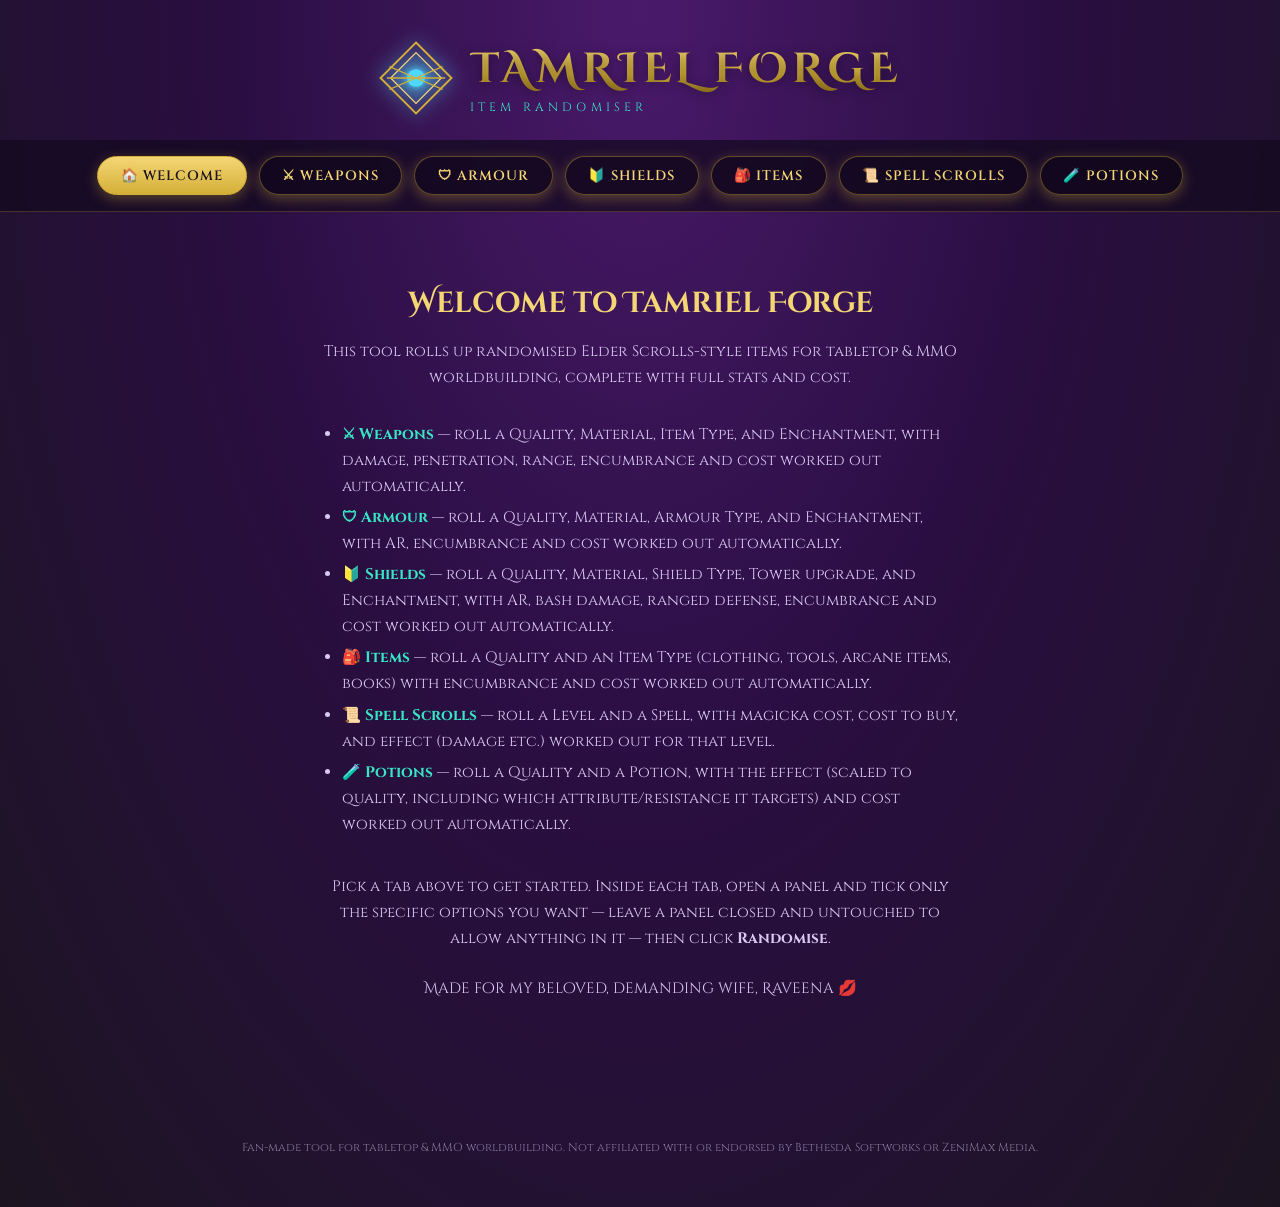
<file: index.html>
<!DOCTYPE html>
<html lang="en">
<head>
<meta charset="UTF-8" />
<meta name="viewport" content="width=device-width, initial-scale=1.0" />
<title>Item Randomiser | Tamriel Forge</title>
<meta name="description" content="Generate randomised weapons with full stats and cost from quality, material and item-type tables." />
<link rel="icon" href="data:image/svg+xml,<svg xmlns=%22http://www.w3.org/2000/svg%22 viewBox=%220 0 100 100%22><text y=%22.9em%22 font-size=%2290%22>💎</text></svg>">
<link rel="preconnect" href="https://fonts.googleapis.com">
<link rel="preconnect" href="https://fonts.gstatic.com" crossorigin>
<link href="https://fonts.googleapis.com/css2?family=Cinzel+Decorative:wght@700;900&family=Cinzel:wght@400;600&display=swap" rel="stylesheet">
<link rel="stylesheet" href="styles.css" />
</head>
<body>

<div class="magic-bg"></div>

<header class="site-header">
  <div class="logo-wrap">
    <svg class="emblem" viewBox="0 0 120 120" aria-hidden="true">
      <polygon points="60,4 116,60 60,116 4,60" class="emblem-outer"/>
      <polygon points="60,20 100,60 60,100 20,60" class="emblem-inner"/>
      <circle cx="60" cy="60" r="14" class="emblem-core"/>
      <path class="emblem-wing left" d="M60,60 L18,42 M60,60 L14,60 M60,60 L18,78"/>
      <path class="emblem-wing right" d="M60,60 L102,42 M60,60 L106,60 M60,60 L102,78"/>
    </svg>
    <div class="wordmark">
      <h1>TAMRIEL FORGE</h1>
      <p class="subtitle">Item Randomiser</p>
    </div>
  </div>
</header>

<nav class="tabs" role="tablist">
  <button class="tab-btn active" type="button" data-tab="welcome" role="tab" aria-selected="true">🏠 Welcome</button>
  <button class="tab-btn" type="button" data-tab="weapons" role="tab" aria-selected="false">⚔ Weapons</button>
  <button class="tab-btn" type="button" data-tab="armour" role="tab" aria-selected="false">🛡 Armour</button>
  <button class="tab-btn" type="button" data-tab="shields" role="tab" aria-selected="false">🔰 Shields</button>
  <button class="tab-btn" type="button" data-tab="items" role="tab" aria-selected="false">🎒 Items</button>
  <button class="tab-btn" type="button" data-tab="scrolls" role="tab" aria-selected="false">📜 Spell Scrolls</button>
  <button class="tab-btn" type="button" data-tab="potions" role="tab" aria-selected="false">🧪 Potions</button>
</nav>

<main>
  <section class="tab-panel active" id="tab-welcome">
  <div class="welcome">
    <h2>Welcome to Tamriel Forge</h2>
    <p>This tool rolls up randomised Elder Scrolls-style items for tabletop &amp; MMO worldbuilding, complete with full stats and cost.</p>
    <ul class="intro">
      <li><strong>⚔ Weapons</strong> — roll a Quality, Material, Item Type, and Enchantment, with damage, penetration, range, encumbrance and cost worked out automatically.</li>
      <li><strong>🛡 Armour</strong> — roll a Quality, Material, Armour Type, and Enchantment, with AR, encumbrance and cost worked out automatically.</li>
      <li><strong>🔰 Shields</strong> — roll a Quality, Material, Shield Type, Tower upgrade, and Enchantment, with AR, bash damage, ranged defense, encumbrance and cost worked out automatically.</li>
      <li><strong>🎒 Items</strong> — roll a Quality and an Item Type (clothing, tools, arcane items, books) with encumbrance and cost worked out automatically.</li>
      <li><strong>📜 Spell Scrolls</strong> — roll a Level and a Spell, with magicka cost, cost to buy, and effect (damage etc.) worked out for that level.</li>
      <li><strong>🧪 Potions</strong> — roll a Quality and a Potion, with the effect (scaled to quality, including which attribute/resistance it targets) and cost worked out automatically.</li>
    </ul>
    <p>Pick a tab above to get started. Inside each tab, open a panel and tick only the specific options you want — leave a panel closed and untouched to allow anything in it — then click <strong>Randomise</strong>.</p>
    <p class="dedication">Made for my beloved, demanding wife, Raveena 💋</p>
  </div>
  </section>

  <section class="tab-panel" id="tab-weapons">
  <details class="panel" id="panel-quality">
    <summary><h2>Quality</h2></summary>
    <div class="chip-grid" id="quality-options"></div>
  </details>

  <details class="panel" id="panel-material">
    <summary><h2>Material</h2></summary>
    <div class="chip-grid" id="material-options"></div>
  </details>

  <details class="panel" id="panel-enchant">
    <summary><h2>Enchantment</h2></summary>
    <div class="chip-grid" id="enchant-options">
      <label class="chip"><input type="checkbox" value="Mundane" /> Mundane</label>
      <label class="chip"><input type="checkbox" value="Enchanted" /> Enchanted</label>
    </div>
  </details>

  <details class="panel" id="panel-items">
    <summary><h2>Item Type</h2></summary>
    <input type="search" id="item-search" placeholder="Filter items by name..." class="item-search" />
    <div id="item-groups"></div>
  </details>

  <div class="controls">
    <button id="randomise-btn" type="button">⚒ Randomise</button>
    <button id="copy-btn" type="button" class="secondary">Copy</button>
  </div>

  <section class="output-wrap">
    <label>Result</label>
    <div id="output" class="output-box" role="status" aria-live="polite">
      <p class="placeholder">Your item awaits the forge...</p>
    </div>
  </section>

  <p class="hint" id="hint" aria-live="polite"></p>
  </section>

  <section class="tab-panel" id="tab-armour">
  <details class="panel" id="panel-armour-quality">
    <summary><h2>Quality</h2></summary>
    <div class="chip-grid" id="armour-quality-options"></div>
  </details>

  <details class="panel" id="panel-armour-material">
    <summary><h2>Material</h2></summary>
    <div class="chip-grid" id="armour-material-options"></div>
  </details>

  <details class="panel" id="panel-armour-enchant">
    <summary><h2>Enchantment</h2></summary>
    <div class="chip-grid" id="armour-enchant-options">
      <label class="chip"><input type="checkbox" value="Mundane" /> Mundane</label>
      <label class="chip"><input type="checkbox" value="Enchanted" /> Enchanted</label>
    </div>
  </details>

  <details class="panel" id="panel-armour-types">
    <summary><h2>Armour Type</h2></summary>
    <input type="search" id="armour-search" placeholder="Filter armour by name..." class="item-search" />
    <div id="armour-groups"></div>
  </details>

  <details class="panel" id="panel-armour-location">
    <summary><h2>Body Location</h2></summary>
    <div class="chip-grid" id="armour-location-options"></div>
  </details>

  <div class="controls">
    <button id="armour-randomise-btn" type="button">🛡 Randomise</button>
    <button id="armour-copy-btn" type="button" class="secondary">Copy</button>
  </div>

  <section class="output-wrap">
    <label>Result</label>
    <div id="armour-output" class="output-box" role="status" aria-live="polite">
      <p class="placeholder">Your armour awaits the forge...</p>
    </div>
  </section>

  <p class="hint" id="armour-hint" aria-live="polite"></p>
  </section>

  <section class="tab-panel" id="tab-shields">
  <details class="panel" id="panel-shield-quality">
    <summary><h2>Quality</h2></summary>
    <div class="chip-grid" id="shield-quality-options"></div>
  </details>

  <details class="panel" id="panel-shield-material">
    <summary><h2>Material</h2></summary>
    <div class="chip-grid" id="shield-material-options"></div>
  </details>

  <details class="panel" id="panel-shield-type">
    <summary><h2>Shield Type</h2></summary>
    <div class="chip-grid" id="shield-type-options"></div>
  </details>

  <details class="panel" id="panel-shield-tower">
    <summary><h2>Tower Upgrade</h2></summary>
    <div class="chip-grid" id="shield-tower-options">
      <label class="chip"><input type="checkbox" value="Standard" /> Standard</label>
      <label class="chip"><input type="checkbox" value="Tower" /> Tower</label>
    </div>
  </details>

  <details class="panel" id="panel-shield-enchant">
    <summary><h2>Enchantment</h2></summary>
    <div class="chip-grid" id="shield-enchant-options">
      <label class="chip"><input type="checkbox" value="Mundane" /> Mundane</label>
      <label class="chip"><input type="checkbox" value="Enchanted" /> Enchanted</label>
    </div>
  </details>

  <div class="controls">
    <button id="shield-randomise-btn" type="button">🔰 Randomise</button>
    <button id="shield-copy-btn" type="button" class="secondary">Copy</button>
  </div>

  <section class="output-wrap">
    <label>Result</label>
    <div id="shield-output" class="output-box" role="status" aria-live="polite">
      <p class="placeholder">Your shield awaits the forge...</p>
    </div>
  </section>

  <p class="hint" id="shield-hint" aria-live="polite"></p>
  </section>

  <section class="tab-panel" id="tab-items">
  <details class="panel" id="panel-item-quality">
    <summary><h2>Quality</h2></summary>
    <div class="chip-grid" id="item-quality-options"></div>
  </details>

  <details class="panel" id="panel-item-types">
    <summary><h2>Item Type</h2></summary>
    <input type="search" id="misc-item-search" placeholder="Filter items by name..." class="item-search" />
    <div id="misc-item-groups"></div>
  </details>

  <div class="controls">
    <button id="item-randomise-btn" type="button">🎒 Randomise</button>
    <button id="item-copy-btn" type="button" class="secondary">Copy</button>
  </div>

  <section class="output-wrap">
    <label>Result</label>
    <div id="item-output" class="output-box" role="status" aria-live="polite">
      <p class="placeholder">Your item awaits discovery...</p>
    </div>
  </section>

  <p class="hint" id="item-hint" aria-live="polite"></p>
  </section>

  <section class="tab-panel" id="tab-scrolls">
  <details class="panel" id="panel-level">
    <summary><h2>Level</h2></summary>
    <div class="chip-grid" id="level-options"></div>
  </details>

  <details class="panel" id="panel-spells">
    <summary><h2>Spell</h2></summary>
    <input type="search" id="spell-search" placeholder="Filter spells by name..." class="item-search" />
    <div id="spell-groups"></div>
  </details>

  <div class="controls">
    <button id="scroll-randomise-btn" type="button">📜 Randomise</button>
    <button id="scroll-copy-btn" type="button" class="secondary">Copy</button>
  </div>

  <section class="output-wrap">
    <label>Result</label>
    <div id="scroll-output" class="output-box" role="status" aria-live="polite">
      <p class="placeholder">Your scroll awaits inscription...</p>
    </div>
  </section>

  <p class="hint" id="scroll-hint" aria-live="polite"></p>
  </section>

  <section class="tab-panel" id="tab-potions">
  <details class="panel" id="panel-potion-quality">
    <summary><h2>Quality</h2></summary>
    <div class="chip-grid" id="potion-quality-options"></div>
  </details>

  <details class="panel" id="panel-potion-type">
    <summary><h2>Potion</h2></summary>
    <input type="search" id="potion-search" placeholder="Filter potions by name..." class="item-search" />
    <div class="chip-grid" id="potion-options"></div>
  </details>

  <div class="controls">
    <button id="potion-randomise-btn" type="button">🧪 Randomise</button>
    <button id="potion-copy-btn" type="button" class="secondary">Copy</button>
  </div>

  <section class="output-wrap">
    <label>Result</label>
    <div id="potion-output" class="output-box" role="status" aria-live="polite">
      <p class="placeholder">Your potion awaits the cauldron...</p>
    </div>
  </section>

  <p class="hint" id="potion-hint" aria-live="polite"></p>
  </section>
</main>

<footer>
  <p>Fan-made tool for tabletop &amp; MMO worldbuilding. Not affiliated with or endorsed by Bethesda Softworks or ZeniMax Media.</p>
</footer>

<script src="data.js"></script>
<script src="script.js"></script>
</body>
</html>
</file>
<file: styles.css>
:root {
  --gold: #d4af37;
  --gold-bright: #f4d675;
  --purple-deep: #2a0e42;
  --purple-mid: #4a1a6b;
  --magic-blue: #4fd8ff;
  --magic-teal: #38e6c5;
  --ember: #ff7a3d;
  --parchment: #f1e3c6;
  --ink: #1b1420;
}

* { box-sizing: border-box; }

html, body {
  margin: 0;
  min-height: 100%;
  color: var(--parchment);
  font-family: 'Cinzel', serif;
  background: radial-gradient(ellipse at top, var(--purple-mid) 0%, var(--purple-deep) 45%, var(--ink) 100%);
  overflow-x: hidden;
}

.magic-bg {
  position: fixed;
  inset: 0;
  z-index: -1;
  background:
    radial-gradient(circle at 20% 20%, rgba(79, 216, 255, 0.18), transparent 40%),
    radial-gradient(circle at 80% 30%, rgba(255, 122, 61, 0.15), transparent 45%),
    radial-gradient(circle at 50% 90%, rgba(56, 230, 197, 0.15), transparent 45%);
  animation: drift 18s ease-in-out infinite alternate;
}

@keyframes drift {
  from { filter: hue-rotate(0deg); }
  to { filter: hue-rotate(25deg); }
}

.site-header {
  display: flex;
  justify-content: center;
  padding: 2.5rem 1rem 1.5rem;
}

.logo-wrap {
  display: flex;
  align-items: center;
  gap: 1rem;
}

.emblem {
  width: 76px;
  height: 76px;
  filter: drop-shadow(0 0 10px var(--magic-blue));
}

.emblem-outer {
  fill: none;
  stroke: var(--gold);
  stroke-width: 3;
}

.emblem-inner {
  fill: rgba(79, 216, 255, 0.08);
  stroke: var(--gold-bright);
  stroke-width: 2;
}

.emblem-core {
  fill: var(--magic-blue);
  filter: drop-shadow(0 0 6px var(--magic-blue));
}

.emblem-wing {
  stroke: var(--gold);
  stroke-width: 2;
  fill: none;
}

.wordmark h1 {
  font-family: 'Cinzel Decorative', serif;
  font-size: clamp(1.6rem, 4vw, 2.6rem);
  margin: 0;
  letter-spacing: 0.12em;
  background: linear-gradient(180deg, var(--gold-bright), var(--gold) 60%, #8a6a1a);
  -webkit-background-clip: text;
  background-clip: text;
  color: transparent;
  text-shadow: 0 2px 12px rgba(0,0,0,0.4);
}

.subtitle {
  margin: 0.15rem 0 0;
  letter-spacing: 0.35em;
  font-size: 0.75rem;
  color: var(--magic-teal);
  text-transform: uppercase;
}

.tabs {
  position: sticky;
  top: 0;
  z-index: 10;
  display: flex;
  justify-content: center;
  gap: 0.75rem;
  margin: 0 auto 1.5rem;
  padding: 1rem 1.25rem;
  background: rgba(20, 10, 32, 0.75);
  backdrop-filter: blur(6px);
  border-bottom: 1px solid rgba(212, 175, 55, 0.25);
}

.tab-btn {
  font-family: 'Cinzel', serif;
  font-weight: 600;
  letter-spacing: 0.08em;
  text-transform: uppercase;
  font-size: 0.85rem;
  padding: 0.6rem 1.4rem;
  border-radius: 999px;
  cursor: pointer;
  border: 1px solid rgba(212, 175, 55, 0.4);
  color: var(--gold-bright);
  background: rgba(0, 0, 0, 0.25);
  transition: border-color 0.15s, background 0.15s, color 0.15s;
}

.tab-btn:hover {
  border-color: var(--magic-blue);
}

.tab-btn.active {
  color: var(--ink);
  border-color: var(--gold);
  background: linear-gradient(180deg, var(--gold-bright), var(--gold));
  box-shadow: 0 4px 14px rgba(212, 175, 55, 0.35);
}

.tab-panel {
  display: none;
}

.tab-panel.active {
  display: block;
}

.welcome {
  max-width: 640px;
  margin: 0 auto;
  text-align: center;
  padding: 1.5rem 0 2.5rem;
}

.welcome h2 {
  font-family: 'Cinzel Decorative', serif;
  font-size: clamp(1.3rem, 3.5vw, 1.8rem);
  color: var(--gold-bright);
  margin-bottom: 1rem;
}

.welcome p {
  color: #d9c9f2;
  font-size: 0.95rem;
  line-height: 1.7;
}

.welcome .intro {
  text-align: left;
  display: inline-block;
  margin: 1rem auto;
}

.welcome .intro strong {
  color: var(--magic-teal);
}

.dedication {
  margin-top: 1.5rem;
  font-family: 'Cinzel Decorative', serif;
  font-size: 0.95rem;
  color: var(--gold-bright);
}

main {
  max-width: 900px;
  margin: 0 auto;
  padding: 0 1.25rem 3rem;
}

.intro {
  max-width: 640px;
  margin: 0 auto 2rem;
  padding-left: 1.4rem;
  color: #d9c9f2;
  font-size: 0.95rem;
  line-height: 1.7;
}

.intro li {
  margin-bottom: 0.35rem;
}

.panel {
  background: rgba(20, 10, 32, 0.5);
  border: 1px solid rgba(212, 175, 55, 0.35);
  border-radius: 10px;
  padding: 0.9rem 1.1rem;
  margin-bottom: 1.1rem;
  backdrop-filter: blur(4px);
}

.panel[open] {
  padding-bottom: 1.1rem;
}

.panel summary {
  cursor: pointer;
  list-style: none;
}

.panel summary::-webkit-details-marker {
  display: none;
}

.panel summary::before {
  content: '▸';
  display: inline-block;
  margin-right: 0.5rem;
  color: var(--magic-teal);
  transition: transform 0.15s;
}

.panel[open] summary::before {
  transform: rotate(90deg);
}

.panel h2 {
  display: inline;
  font-size: 0.85rem;
  letter-spacing: 0.15em;
  text-transform: uppercase;
  color: var(--gold-bright);
}

.panel[open] summary {
  margin-bottom: 0.8rem;
}

.chip-grid {
  display: grid;
  grid-template-columns: repeat(auto-fill, minmax(140px, 1fr));
  gap: 0.5rem 0.6rem;
  align-items: stretch;
}

.chip {
  display: inline-flex;
  align-items: center;
  gap: 0.4rem;
  font-size: 0.82rem;
  padding: 0.35rem 0.7rem;
  border: 1px solid rgba(212, 175, 55, 0.4);
  border-radius: 999px;
  background: rgba(0, 0, 0, 0.25);
  cursor: pointer;
  transition: border-color 0.15s, background 0.15s;
}

.chip:hover {
  border-color: var(--magic-blue);
}

.chip input {
  accent-color: var(--magic-blue);
}

.chip:has(input:checked) {
  border-color: var(--magic-teal);
  background: rgba(56, 230, 197, 0.15);
  color: var(--magic-teal);
}

.item-search {
  width: 100%;
  margin-bottom: 0.9rem;
  padding: 0.55rem 0.7rem;
  background: rgba(0, 0, 0, 0.25);
  border: 1px solid rgba(212, 175, 55, 0.3);
  border-radius: 6px;
  color: var(--parchment);
  font-family: inherit;
  font-size: 0.9rem;
}

.item-search:focus {
  outline: none;
  border-color: var(--magic-blue);
}

.item-group {
  margin-bottom: 0.8rem;
}

.item-group summary {
  cursor: pointer;
  font-size: 0.78rem;
  letter-spacing: 0.08em;
  text-transform: uppercase;
  color: var(--magic-teal);
  margin-bottom: 0.5rem;
}

.item-group .chip-grid {
  margin-top: 0.5rem;
}

.controls {
  display: flex;
  justify-content: center;
  gap: 1rem;
  margin-bottom: 2rem;
}

button {
  font-family: 'Cinzel', serif;
  font-weight: 600;
  letter-spacing: 0.08em;
  text-transform: uppercase;
  font-size: 0.9rem;
  padding: 0.75rem 1.6rem;
  border-radius: 8px;
  cursor: pointer;
  border: 1px solid var(--gold);
  color: var(--ink);
  background: linear-gradient(180deg, var(--gold-bright), var(--gold));
  box-shadow: 0 4px 14px rgba(212, 175, 55, 0.35);
  transition: transform 0.15s, box-shadow 0.15s;
}

button:hover {
  transform: translateY(-2px);
  box-shadow: 0 6px 20px rgba(212, 175, 55, 0.5);
}

button:active {
  transform: translateY(0);
}

button.secondary {
  background: transparent;
  color: var(--gold-bright);
  border-color: rgba(212, 175, 55, 0.6);
  box-shadow: none;
}

.output-wrap {
  max-width: 640px;
  margin: 0 auto;
}

.output-wrap label {
  display: block;
  text-align: center;
  font-size: 0.72rem;
  letter-spacing: 0.15em;
  text-transform: uppercase;
  color: var(--magic-teal);
  margin-bottom: 0.6rem;
}

.output-box {
  min-height: 3.2rem;
  padding: 1.25rem 1.5rem;
  border-radius: 10px;
  background: linear-gradient(180deg, rgba(79, 216, 255, 0.08), rgba(0,0,0,0.35));
  border: 1px solid var(--magic-blue);
  box-shadow: 0 0 24px rgba(79, 216, 255, 0.25) inset, 0 0 18px rgba(79, 216, 255, 0.15);
}

.output-box .placeholder {
  margin: 0;
  text-align: center;
  font-family: 'Cinzel Decorative', serif;
  font-size: clamp(1.05rem, 3vw, 1.3rem);
  color: var(--gold-bright);
}

.result-title {
  margin: 0 0 0.9rem;
  text-align: center;
  font-family: 'Cinzel Decorative', serif;
  font-size: clamp(1.15rem, 3vw, 1.5rem);
  letter-spacing: 0.03em;
  color: var(--gold-bright);
}

.stat-row {
  display: flex;
  justify-content: space-between;
  gap: 1rem;
  padding: 0.45rem 0;
  border-bottom: 1px solid rgba(212, 175, 55, 0.2);
  font-size: 0.9rem;
}

.stat-row:last-child {
  border-bottom: none;
}

.stat-row span {
  color: var(--magic-teal);
  text-transform: uppercase;
  letter-spacing: 0.06em;
  font-size: 0.75rem;
}

.stat-row strong {
  color: var(--parchment);
  text-align: right;
}

.effect-text {
  margin: 0.7rem 0 0;
  padding-top: 0.6rem;
  border-top: 1px solid rgba(212, 175, 55, 0.2);
  font-size: 0.85rem;
  line-height: 1.5;
  color: var(--parchment);
}

.hint {
  text-align: center;
  min-height: 1.2rem;
  font-size: 0.8rem;
  color: var(--ember);
  margin-top: 0.6rem;
}

footer {
  text-align: center;
  font-size: 0.72rem;
  color: rgba(217, 201, 242, 0.55);
  padding: 1.5rem 1rem 2.5rem;
}

@media (max-width: 480px) {
  .logo-wrap { flex-direction: column; text-align: center; }
}
</file>
